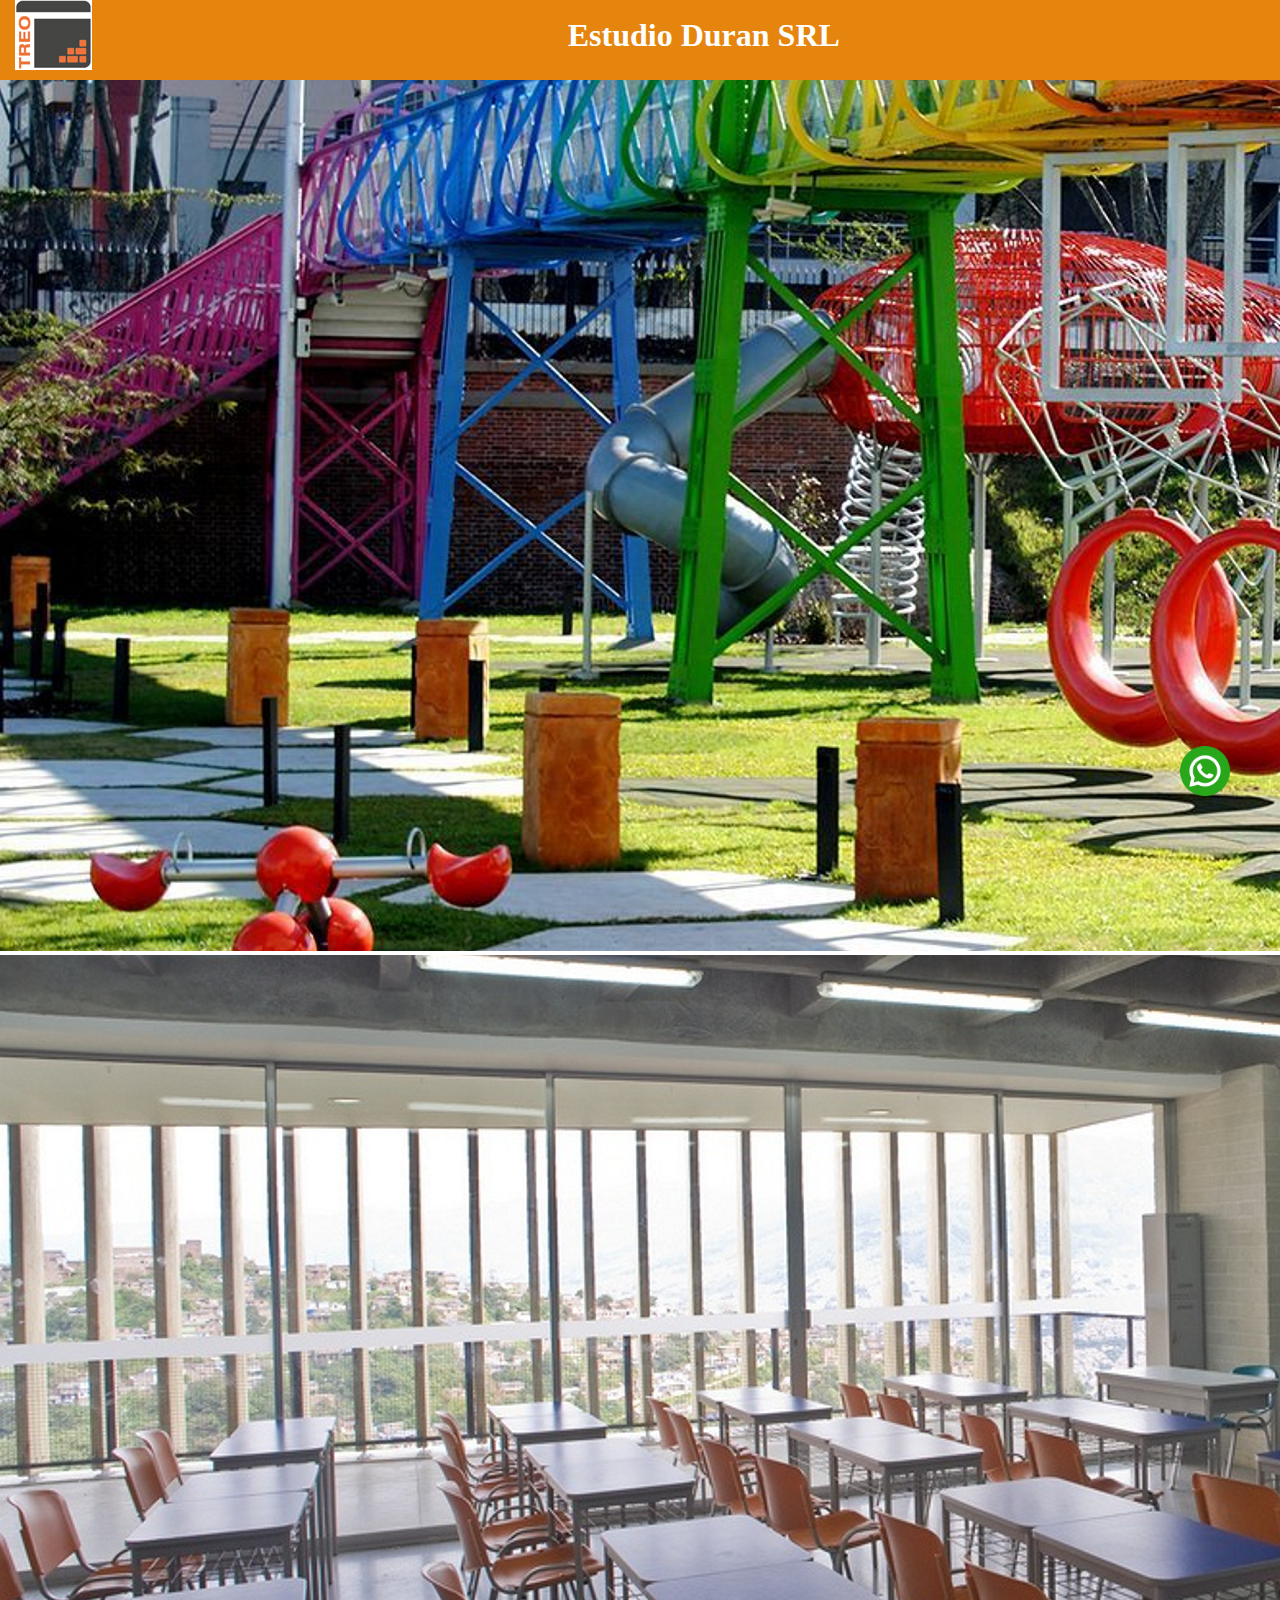
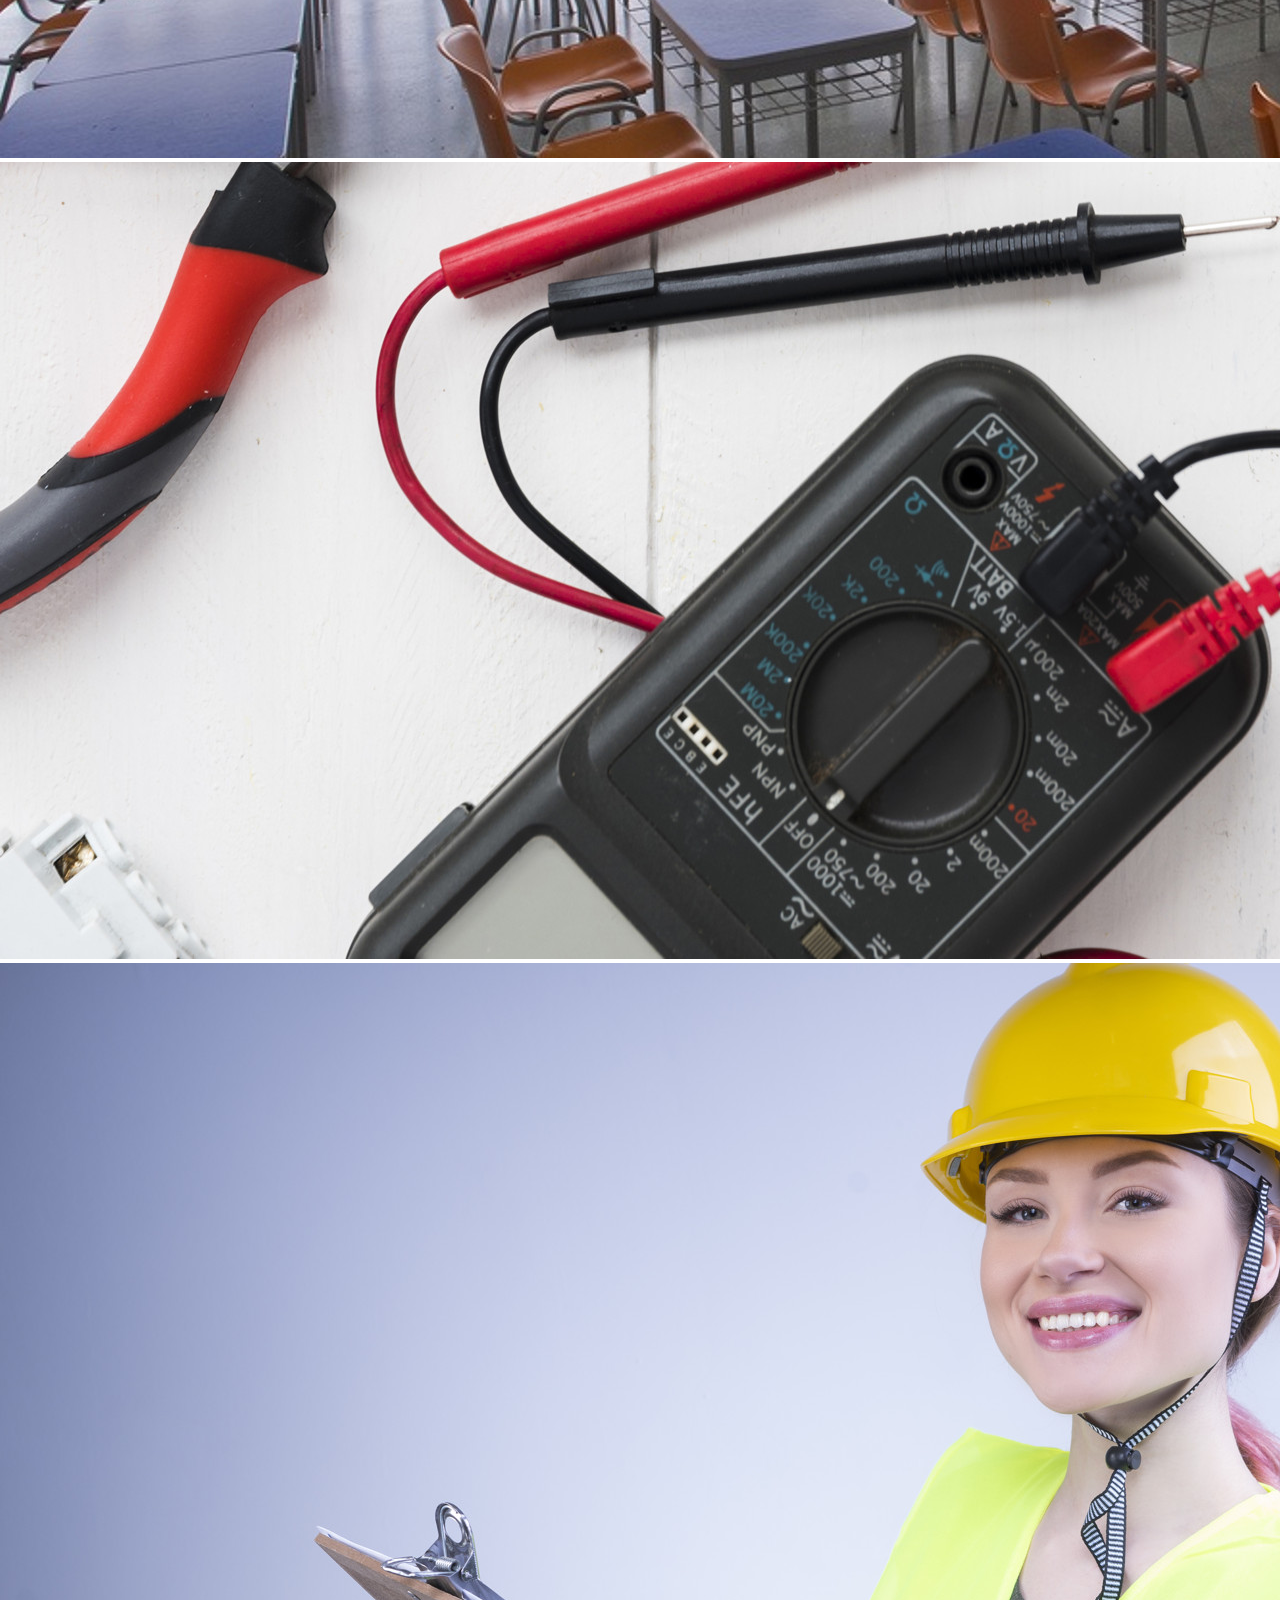
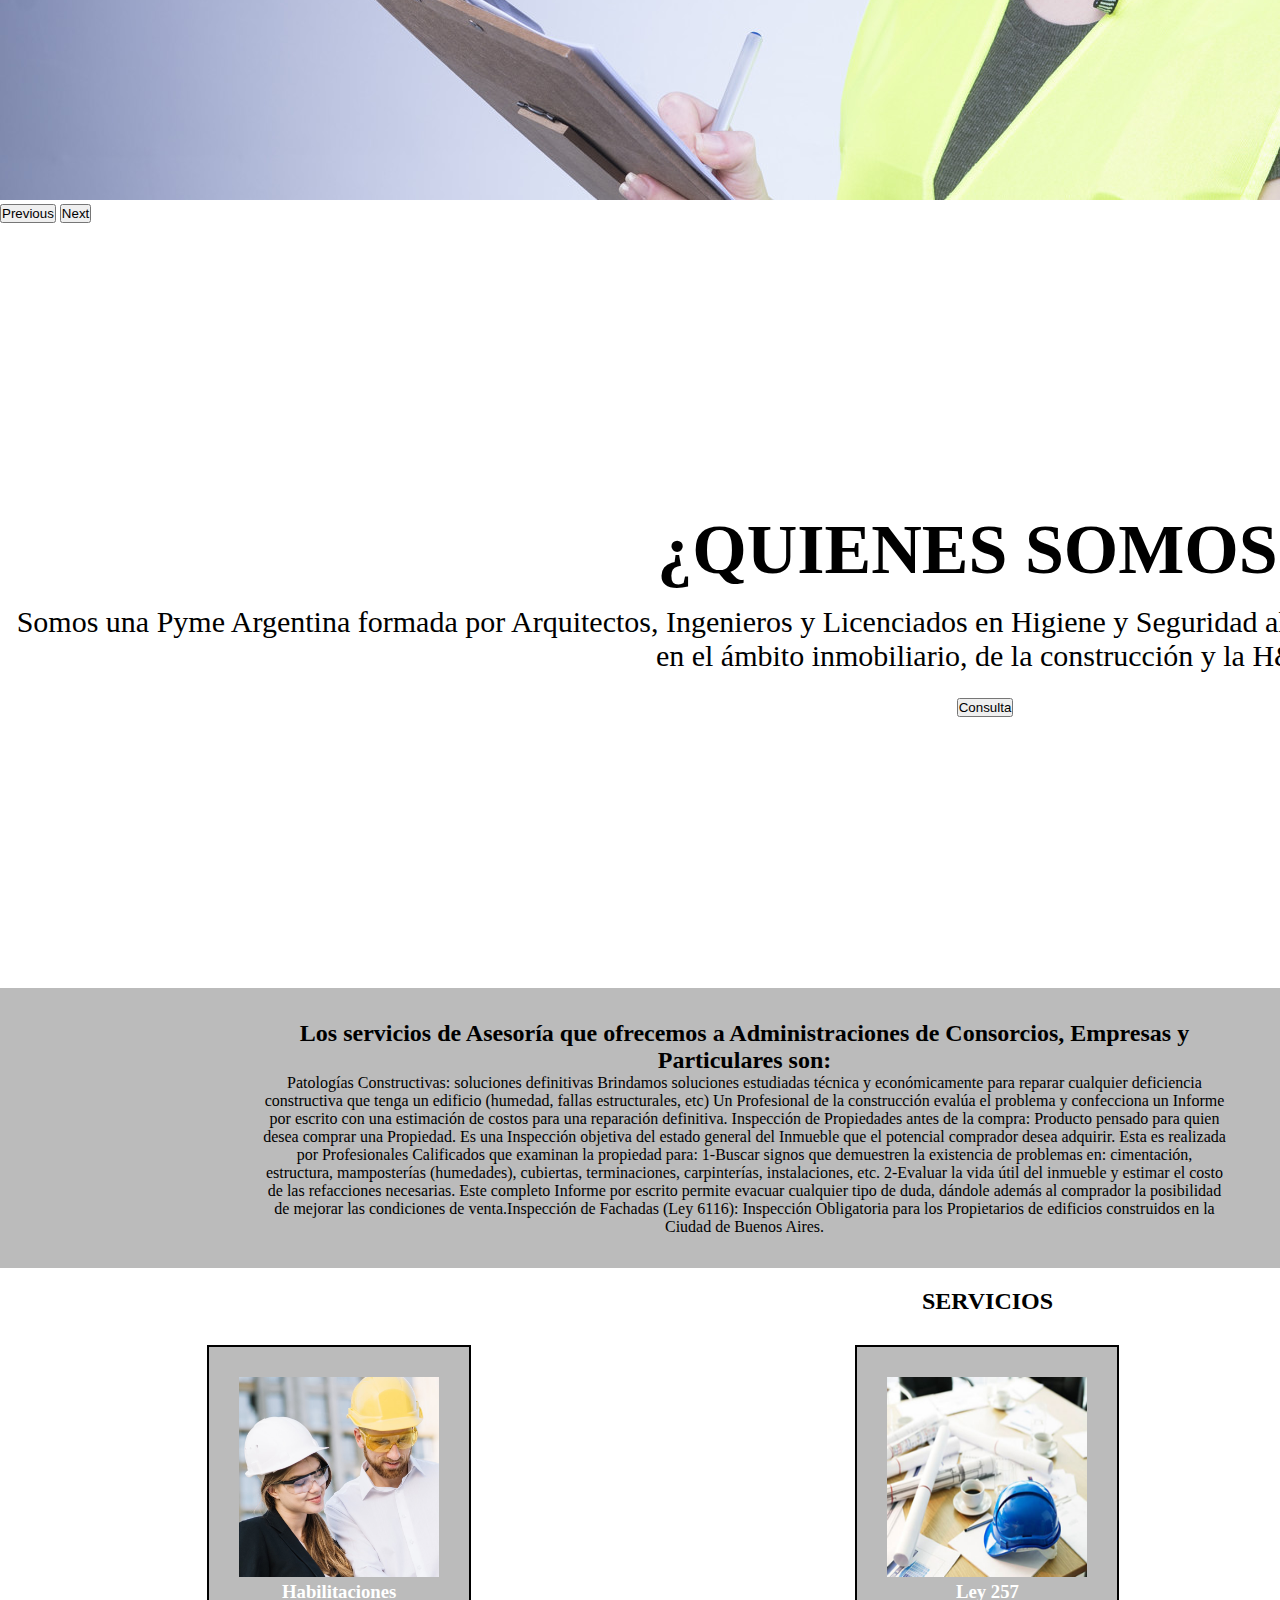
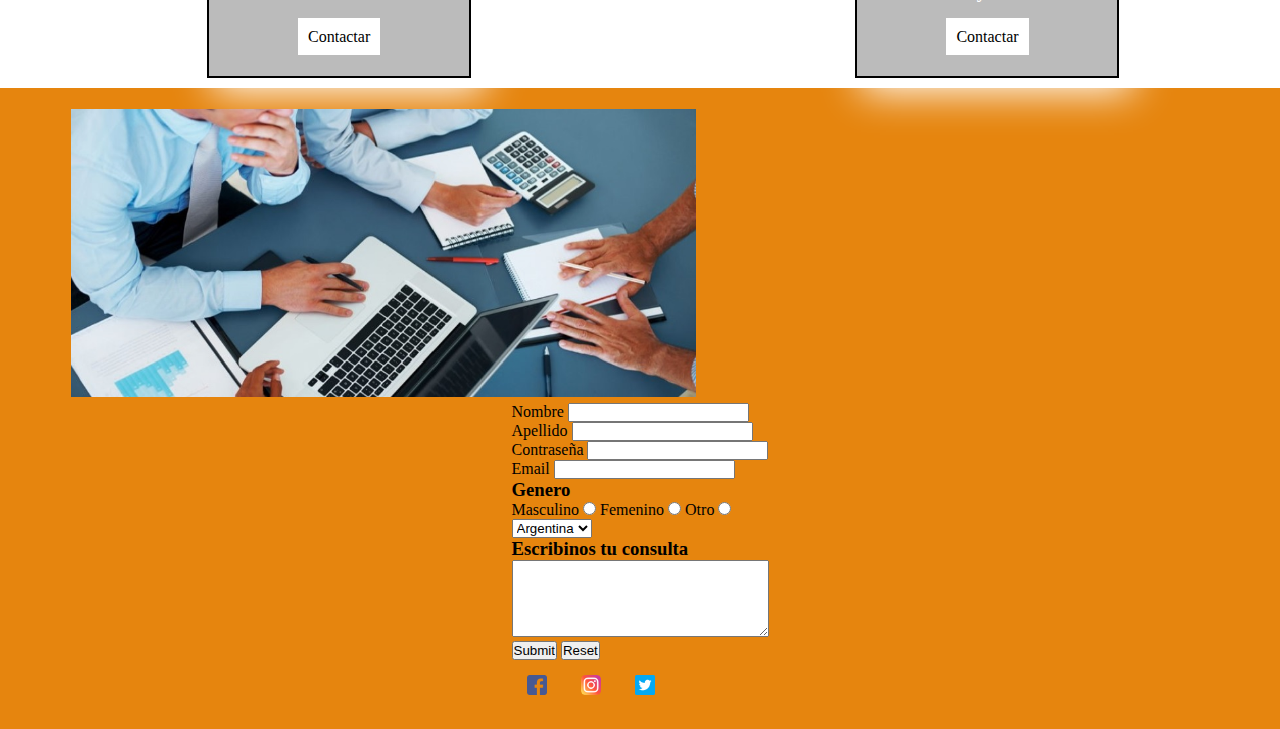
<file: index.html>
<!DOCTYPE html>
<html lang="en">
<head>
    <meta charset="UTF-8">
    <meta http-equiv="X-UA-Compatible" content="IE=edge" <meta name="viewport"
        content="width=device-width, initial-scale=1.0">
    <!--BOOTSTRAP -->
    <link href="https://cdn.jsdelivr.net/npm/bootstrap@5.0.2/dist/css/bootstrap.min.css" rel="stylesheet" integrity="sha384-EVSTQN3/azprG1Anm3QDgpJLIm9Nao0Yz1ztcQTwFspd3yD65VohhpuuCOmLASjC" crossorigin="anonymous">
    <link rel="stylesheet" href="./css/style.css">
    <!--STYLE-->
    <title>Estudio Duran</title>
</head>
<body>
    <div class="grid-container">
    <script src="https://cdn.jsdelivr.net/npm/bootstrap@5.0.2/dist/js/bootstrap.bundle.min.js" integrity="sha384-MrcW6ZMFYlzcLA8Nl+NtUVF0sA7MsXsP1UyJoMp4YLEuNSfAP+JcXn/tWtIaxVXM" crossorigin="anonymous"></script>
    <header>
        <div>
            <img src="./img/logo.gif" alt="">
        </div>
        <div>
            <h1>Estudio Duran SRL</h1>
        </div>
        <nav>
            <!-- Listas desordenadas-->
            <ul>
                <li><a href="./index.html">HOME</a></li>
                <li><a href="./pages/nosotros.html">QUIENES SOMOS</a></li>
                <li><a href="./pages/proyectos.html">PROYECTOS</a></li>
                <li><a href="./pages/servicios.html">SERVICIOS</a></li>
                <!-- Enlace interno -->
                <li><a href="#contacto">CONTACTAR</a></li>
            </ul>
        </nav>
    </header>
    <main>
        <section>
            <div id="carouselExampleControls" class="carousel slide" data-bs-ride="carousel">
                <div class="carousel-inner">
                    <div class="carousel-item active">
                        <img src="./img/jue.jpg" class="d-block w-100" alt="...">
                    </div>
                    <div class="carousel-item">
                        <img src="./img/esc.jpg" class="d-block w-100" alt="...">
                    </div>
                    <div class="carousel-item">
                        <img src="./img/ele.jpg" class="d-block w-100" alt="...">
                    </div>
                    <div class="carousel-item">
                        <img src="./img/hs.jpg" class="d-block w-100" alt="...">
                    </div>
                </div>
                <button class="carousel-control-prev" type="button" data-bs-target="#carouselExampleControls"
                    data-bs-slide="prev">
                    <span class="carousel-control-prev-icon" aria-hidden="true"></span>
                    <span class="visually-hidden">Previous</span>
                </button>
                <button class="carousel-control-next" type="button" data-bs-target="#carouselExampleControls"
                    data-bs-slide="next">
                    <span class="carousel-control-next-icon" aria-hidden="true"></span>
                    <span class="visually-hidden">Next</span>
                </button>
            </div>
        </section>
        <section class="hero">
            <h2>¿QUIENES SOMOS?</h2>
            <p>Somos una Pyme Argentina formada por Arquitectos, Ingenieros y Licenciados en Higiene y Seguridad
                altamente capacitados que brinda Asesoramiento Técnico en el ámbito inmobiliario, de la construcción y
                la H&S</p>
                <button type="button" class="btn btn-secondary">Consulta</button>
        </section>
        
        <section class="bienvenidos">
            <div>
                <h2>Los servicios de Asesoría que ofrecemos a Administraciones de Consorcios, Empresas y Particulares
                    son:</h2>
                <p>Patologías Constructivas: soluciones definitivas Brindamos soluciones estudiadas técnica y
                    económicamente para reparar cualquier deficiencia constructiva que tenga un edificio (humedad,
                    fallas estructurales, etc) Un Profesional de la construcción evalúa el problema y confecciona un
                    Informe por escrito con una estimación de costos para una reparación definitiva. Inspección de
                    Propiedades antes de la compra: Producto pensado para quien desea comprar una Propiedad. Es una
                    Inspección objetiva del estado general del Inmueble que el potencial comprador desea adquirir. Esta
                    es realizada por Profesionales Calificados que examinan la propiedad para: 1-Buscar signos que
                    demuestren la existencia de problemas en: cimentación, estructura, mamposterías (humedades),
                    cubiertas, terminaciones, carpinterías, instalaciones, etc. 2-Evaluar la vida útil del inmueble y
                    estimar el costo de las refacciones necesarias. Este completo Informe por escrito permite evacuar
                    cualquier tipo de duda, dándole además al comprador la posibilidad de mejorar las condiciones de
                    venta.Inspección de Fachadas (Ley 6116): Inspección Obligatoria para los Propietarios de edificios
                    construidos en la Ciudad de Buenos Aires.</p>
            </div>
            <img src="./img/imagen8.png" alt="">
        </section>
        <section class="productos">
            <h2>SERVICIOS</h2>
            <div>
                <div>
                    <img src="./img/arquitectos.jpg" alt="">
                    <h3>Habilitaciones</h3>
                    <a href="" class="boton">Contactar</a>
                </div>
                <div>
                    <img src="./img/planosycasco.png" alt="">
                    <h3>Ley 257</h3>
                    <a href="" class="boton">Contactar</a>
                </div>
                <div>
                    <img src="./img/multimetro.jpg" alt="">
                    <h3>Refacciones</h3>
                    <a href="" class="boton">Contactar</a>
                </div>
            </div>
        </section>
    </main>
    <div class="position">
        <a href="https://web.whatsapp.com/" target="_blank"><img src="./img/whatsapp.png" alt=""></a>
    </div>
    </div>        

    <footer id="contacto">
        <img src="./img/consu.jpg" alt="">
        <iframe src="https://www.google.com/maps/embed?pb=!1m18!1m12!1m3!1d3282.9933328574602!2d-58.45357702485932!3d-34.62960877294501!2m3!1f0!2f0!3f0!3m2!1i1024!2i768!4f13.1!3m3!1m2!1s0x95bcca302c340001%3A0xa04773805af5455b!2sGrupo%20TREO!5e0!3m2!1ses-419!2sar!4v1687968694118!5m2!1ses-419!2sar"
                    width="400" height="300" style="border:0;" allowfullscreen="" loading="lazy"
                    referrerpolicy="no-referrer-when-downgrade">
        </iframe>
        <div>
            <form action="" method="" enctype="" </form>
                <div>
                    <label for="">Nombre</label>
                    <input type="text" name="nombre" id="nombre">
                </div>
                <div>
                    <label for="">Apellido</label>
                    <input type="text" name="apellido" id="apellido">
                </div>
                <div>
                    <label for="">Contraseña</label>
                    <input type="password" name="contrasena" id="">
                </div>
                <div>
                    <label for="">Email</label>
                    <input type="email" name="email" id="email">
                </div>
                <div>
                    <h3>Genero</h3>
                    <div>
                        <label for="masculino">Masculino</label>
                        <input type="radio" name="Genero">
                        <label for="femenino">Femenino</label>
                        <input type="radio" name="Genero">
                        <label for="otro">Otro</label>
                        <input type="radio" name="Genero">
                    </div>
                </div>
                <div>
                    <select name="" id="">Pais
                        <option value="">Argentina</option>
                        <option value="">Colombia</option>
                        <option value="">España</option>
                    </select>
                </div>
                <div>
                    <h3>Escribinos tu consulta</h3>
                    <textarea name="" id="" cols="30" rows="5"></textarea>
                </div>
                <div>
                    <input type="submit">
                    <input type="reset">
        </div>
        <div >
            <a href="https://www.facebook.com/" target="_blank"><img src="./img/facebook.png" alt="Logo Facebook"></a>
            <a href="https://www.instagram.com/" target="_blank"><img src="./img/instagram.png"
                    alt="Logo Instagram"></a>
            <a href="https://twitter.com/?logout=1687968330553" target="_blank"><img src="./img/twitter.png"
                    alt="Logo Twitter"></a>
        </div>
            </form>
        </div>
    </footer>
</body>
</html>
</file>
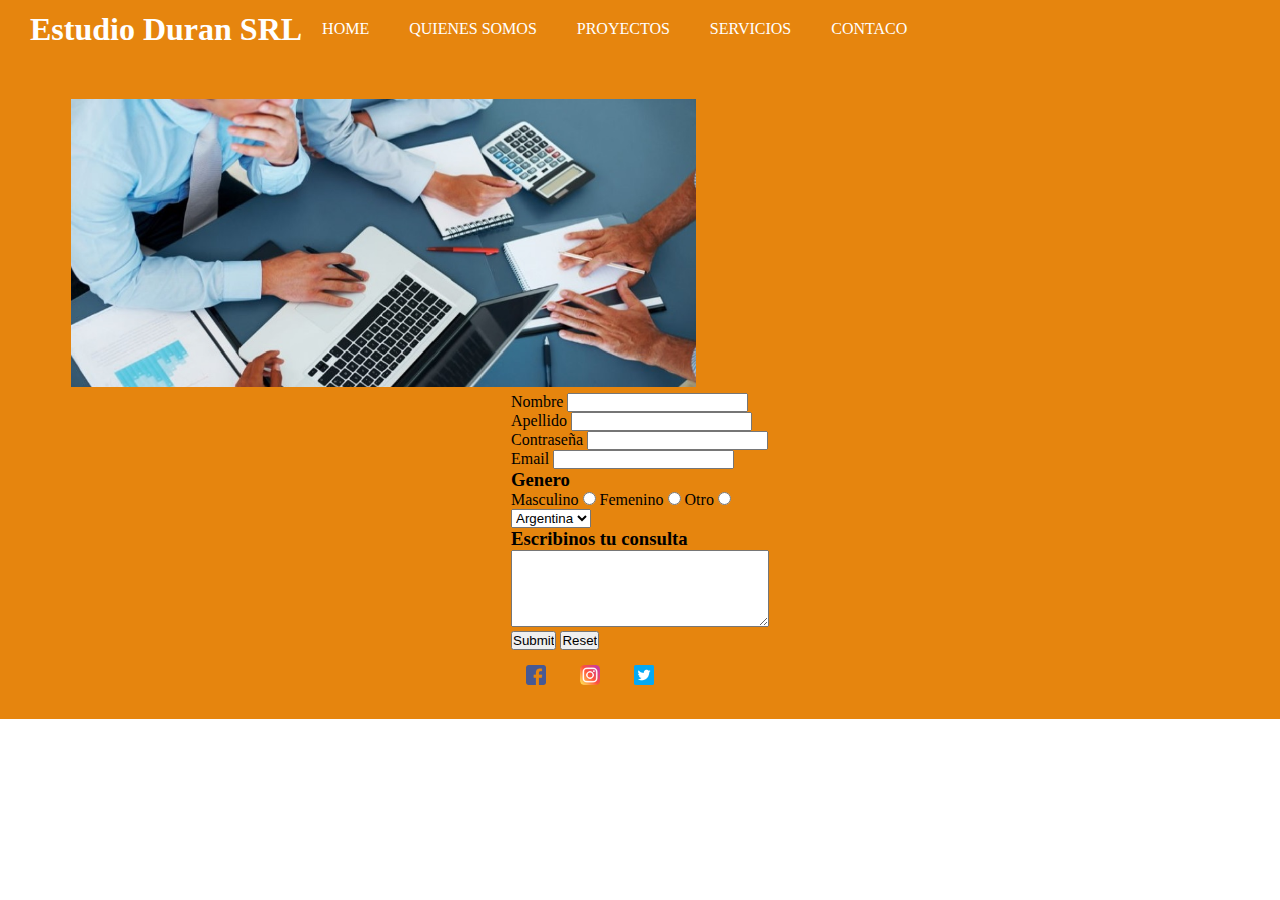
<file: pages/contacto.html>
<!DOCTYPE html>
<html lang="en">
<head>
    <meta charset="UTF-8">
    <meta http-equiv="X-UA-Compatible" content="IE=edge"
    <meta name="viewport" content="width=device-width, initial-scale=1.0">
    <link rel="stylesheet" href="../css/style.css">
    <title>Contacto</title>
</head>
<body>
    <header>
        <header>
            <h1>Estudio Duran SRL</h1>
            <nav>
                <!-- Listas desordenadas-->
                <ul>
                    <li><a href="../index.html">HOME</a></li>
                    <li><a href="./nosotros.html">QUIENES SOMOS</a></li>
                    <li><a href="./proyectos.html">PROYECTOS</a></li>
                    <li><a href="./servicios.html">SERVICIOS</a></li>
                    <li><a href="./contacto.html">CONTACO</a></li>
                </ul>
            </nav>
        </header>
        </nav>
    </header>
    <main>
        <footer id="contacto">
            <img src="../img/consu.jpg" alt="">
            <iframe src="https://www.google.com/maps/embed?pb=!1m18!1m12!1m3!1d3282.9933328574602!2d-58.45357702485932!3d-34.62960877294501!2m3!1f0!2f0!3f0!3m2!1i1024!2i768!4f13.1!3m3!1m2!1s0x95bcca302c340001%3A0xa04773805af5455b!2sGrupo%20TREO!5e0!3m2!1ses-419!2sar!4v1687968694118!5m2!1ses-419!2sar"
                        width="400" height="300" style="border:0;" allowfullscreen="" loading="lazy"
                        referrerpolicy="no-referrer-when-downgrade">
            </iframe>
            <div>
                <form action="" method="" enctype="" </form>
                    <div>
                        <label for="">Nombre</label>
                        <input type="text" name="nombre" id="nombre">
                    </div>
                    <div>
                        <label for="">Apellido</label>
                        <input type="text" name="apellido" id="apellido">
                    </div>
                    <div>
                        <label for="">Contraseña</label>
                        <input type="password" name="contrasena" id="">
                    </div>
                    <div>
                        <label for="">Email</label>
                        <input type="email" name="email" id="email">
                    </div>
                    <div>
                        <h3>Genero</h3>
                        <div>
                            <label for="masculino">Masculino</label>
                            <input type="radio" name="Genero">
                            <label for="femenino">Femenino</label>
                            <input type="radio" name="Genero">
                            <label for="otro">Otro</label>
                            <input type="radio" name="Genero">
                        </div>
                    </div>
                    <div>
                        <select name="" id="">Pais
                            <option value="">Argentina</option>
                            <option value="">Colombia</option>
                            <option value="">España</option>
                        </select>
                    </div>
                    <div>
                        <h3>Escribinos tu consulta</h3>
                        <textarea name="" id="" cols="30" rows="5"></textarea>
                    </div>
                    <div>
                        <input type="submit">
                        <input type="reset">
            </div>
            <div >
                <a href="https://www.facebook.com/" target="_blank"><img src="../img/facebook.png" alt="Logo Facebook"></a>
                <a href="https://www.instagram.com/" target="_blank"><img src="../img/instagram.png"
                        alt="Logo Instagram"></a>
                <a href="https://twitter.com/?logout=1687968330553" target="_blank"><img src="../img/twitter.png"
                        alt="Logo Twitter"></a>
            </div>
                </form>
            </div>
        </footer>
</body>
</html>
</file>
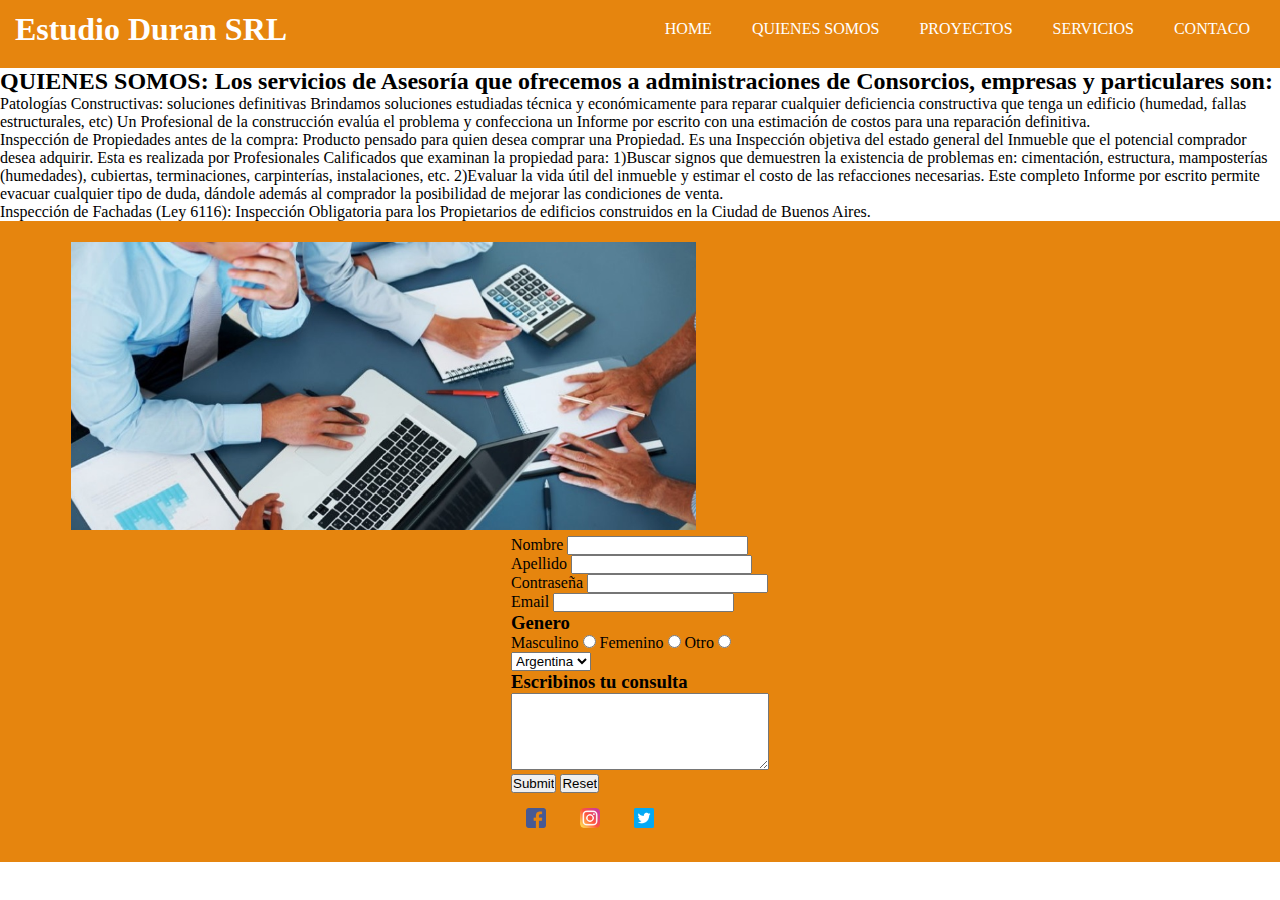
<file: pages/nosotros.html>
<!DOCTYPE html>
<html lang="en">
<head>
    <meta charset="UTF-8">
    <meta name="viewport" content="width=device-width, initial-scale=1.0">
    <link rel="stylesheet" href="../css/style.css">
    <title>QUIENES SOMOS</title>
</head>
<body>
    <header>
        <h1>Estudio Duran SRL</h1>
        <nav>
            <!-- Listas desordenadas-->
            <ul>
                <li><a href="../index.html">HOME</a></li>
                <li><a href="./nosotros.html">QUIENES SOMOS</a></li>
                <li><a href="./proyectos.html">PROYECTOS</a></li>
                <li><a href="./servicios.html">SERVICIOS</a></li>
                <li><a href="./contacto.html">CONTACO</a></li>
            </ul>
        </nav>
    </header>
    <main>
        <section>
            <h2>
                QUIENES SOMOS: Los servicios de Asesoría que ofrecemos a administraciones de Consorcios, empresas y particulares son:
            </h2>
            <p>
                Patologías Constructivas: soluciones definitivas Brindamos soluciones estudiadas técnica y económicamente para reparar cualquier deficiencia constructiva que tenga un edificio (humedad, fallas estructurales, etc) Un Profesional de la construcción evalúa el problema y confecciona un Informe por escrito con una estimación de costos para una reparación definitiva. 
            </p>
            <p>
                Inspección de Propiedades antes de la compra: Producto pensado para quien desea comprar una Propiedad. Es una Inspección objetiva del estado general del Inmueble que el potencial comprador desea adquirir. Esta es realizada por Profesionales Calificados que examinan la propiedad para: 1)Buscar signos que demuestren la existencia de problemas en: cimentación, estructura, mamposterías (humedades), cubiertas, terminaciones, carpinterías, instalaciones, etc. 2)Evaluar la vida útil del inmueble y estimar el costo de las refacciones necesarias. Este completo Informe por escrito permite evacuar cualquier tipo de duda, dándole además al comprador la posibilidad de mejorar las condiciones de venta.
            </p>
            <p>
                Inspección de Fachadas (Ley 6116): Inspección Obligatoria para los Propietarios de edificios construidos en la Ciudad de Buenos Aires.
            </p>    
        </section>
    </main>
    <footer id="contacto">
        <img src="../img/consu.jpg" alt="">
        <iframe src="https://www.google.com/maps/embed?pb=!1m18!1m12!1m3!1d3282.9933328574602!2d-58.45357702485932!3d-34.62960877294501!2m3!1f0!2f0!3f0!3m2!1i1024!2i768!4f13.1!3m3!1m2!1s0x95bcca302c340001%3A0xa04773805af5455b!2sGrupo%20TREO!5e0!3m2!1ses-419!2sar!4v1687968694118!5m2!1ses-419!2sar"
                    width="400" height="300" style="border:0;" allowfullscreen="" loading="lazy"
                    referrerpolicy="no-referrer-when-downgrade">
        </iframe>
        <div>
            <form action="" method="" enctype="" </form>
                <div>
                    <label for="">Nombre</label>
                    <input type="text" name="nombre" id="nombre">
                </div>
                <div>
                    <label for="">Apellido</label>
                    <input type="text" name="apellido" id="apellido">
                </div>
                <div>
                    <label for="">Contraseña</label>
                    <input type="password" name="contrasena" id="">
                </div>
                <div>
                    <label for="">Email</label>
                    <input type="email" name="email" id="email">
                </div>
                <div>
                    <h3>Genero</h3>
                    <div>
                        <label for="masculino">Masculino</label>
                        <input type="radio" name="Genero">
                        <label for="femenino">Femenino</label>
                        <input type="radio" name="Genero">
                        <label for="otro">Otro</label>
                        <input type="radio" name="Genero">
                    </div>
                </div>
                <div>
                    <select name="" id="">Pais
                        <option value="">Argentina</option>
                        <option value="">Colombia</option>
                        <option value="">España</option>
                    </select>
                </div>
                <div>
                    <h3>Escribinos tu consulta</h3>
                    <textarea name="" id="" cols="30" rows="5"></textarea>
                </div>
                <div>
                    <input type="submit">
                    <input type="reset">
        </div>
        <div >
            <a href="https://www.facebook.com/" target="_blank"><img src="../img/facebook.png" alt="Logo Facebook"></a>
            <a href="https://www.instagram.com/" target="_blank"><img src="../img/instagram.png"
                    alt="Logo Instagram"></a>
            <a href="https://twitter.com/?logout=1687968330553" target="_blank"><img src="../img/twitter.png"
                    alt="Logo Twitter"></a>
        </div>
            </form>
        </div>
    </footer>
</body>
</html>
</file>
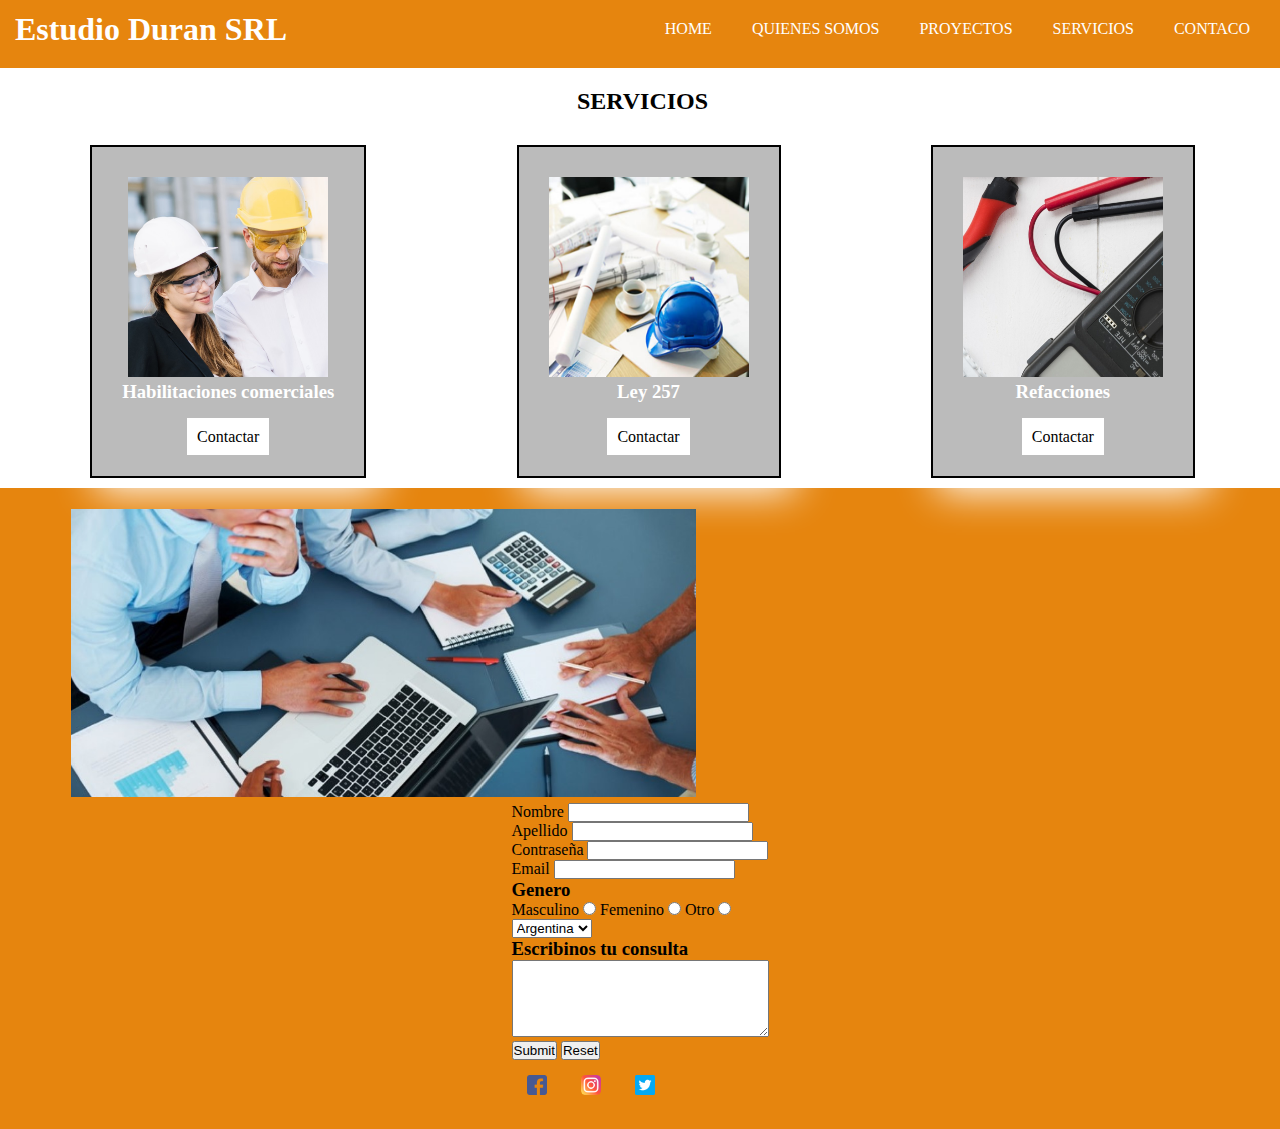
<file: pages/proyectos.html>
<!DOCTYPE html>
<html lang="en">
<head>
    <meta charset="UTF-8">
    <meta name="viewport" content="width=device-width, initial-scale=1.0">
    <link rel="stylesheet" href="../css/style.css">
    <title>PROYECTOS</title>
</head>
<body>
    <header>
        <h1>Estudio Duran SRL</h1>
        <nav>
            <!-- Listas desordenadas-->
            <ul>
                <li><a href="../index.html">HOME</a></li>
                <li><a href="./nosotros.html">QUIENES SOMOS</a></li>
                <li><a href="./proyectos.html">PROYECTOS</a></li>
                <li><a href="./servicios.html">SERVICIOS</a></li>
                <li><a href="./contacto.html">CONTACO</a></li>
            </ul>
        </nav>
    </header>
    <main>
        <section class="productos">
            <h2>SERVICIOS</h2>
            <div>
                <div>
                    <img src="../img/arquitectos.jpg" alt="">
                    <h3>Habilitaciones comerciales</h3>
                    <a href=""class="boton">Contactar</a>
                </div>
                <div>
                    <img src="../img/planosycasco.png" alt="">
                    <h3>Ley 257</h3>
                    <a href=""class="boton">Contactar</a>
                </div>
                <div>
                    <img src="../img/multimetro.jpg" alt="">
                    <h3>Refacciones</h3>
                    <a href=""class="boton">Contactar</a>
                </div>
            </div>
        </section>
    </main>
    <footer id="contacto">
        <img src="../img/consu.jpg" alt="">
        <iframe src="https://www.google.com/maps/embed?pb=!1m18!1m12!1m3!1d3282.9933328574602!2d-58.45357702485932!3d-34.62960877294501!2m3!1f0!2f0!3f0!3m2!1i1024!2i768!4f13.1!3m3!1m2!1s0x95bcca302c340001%3A0xa04773805af5455b!2sGrupo%20TREO!5e0!3m2!1ses-419!2sar!4v1687968694118!5m2!1ses-419!2sar"
                    width="400" height="300" style="border:0;" allowfullscreen="" loading="lazy"
                    referrerpolicy="no-referrer-when-downgrade">
        </iframe>
        <div>
            <form action="" method="" enctype="" </form>
                <div>
                    <label for="">Nombre</label>
                    <input type="text" name="nombre" id="nombre">
                </div>
                <div>
                    <label for="">Apellido</label>
                    <input type="text" name="apellido" id="apellido">
                </div>
                <div>
                    <label for="">Contraseña</label>
                    <input type="password" name="contrasena" id="">
                </div>
                <div>
                    <label for="">Email</label>
                    <input type="email" name="email" id="email">
                </div>
                <div>
                    <h3>Genero</h3>
                    <div>
                        <label for="masculino">Masculino</label>
                        <input type="radio" name="Genero">
                        <label for="femenino">Femenino</label>
                        <input type="radio" name="Genero">
                        <label for="otro">Otro</label>
                        <input type="radio" name="Genero">
                    </div>
                </div>
                <div>
                    <select name="" id="">Pais
                        <option value="">Argentina</option>
                        <option value="">Colombia</option>
                        <option value="">España</option>
                    </select>
                </div>
                <div>
                    <h3>Escribinos tu consulta</h3>
                    <textarea name="" id="" cols="30" rows="5"></textarea>
                </div>
                <div>
                    <input type="submit">
                    <input type="reset">
        </div>
        <div >
            <a href="https://www.facebook.com/" target="_blank"><img src="../img/facebook.png" alt="Logo Facebook"></a>
            <a href="https://www.instagram.com/" target="_blank"><img src="../img/instagram.png"
                    alt="Logo Instagram"></a>
            <a href="https://twitter.com/?logout=1687968330553" target="_blank"><img src="../img/twitter.png"
                    alt="Logo Twitter"></a>
        </div>
            </form>
        </div>
    </footer>
</body>
</html>
</file>
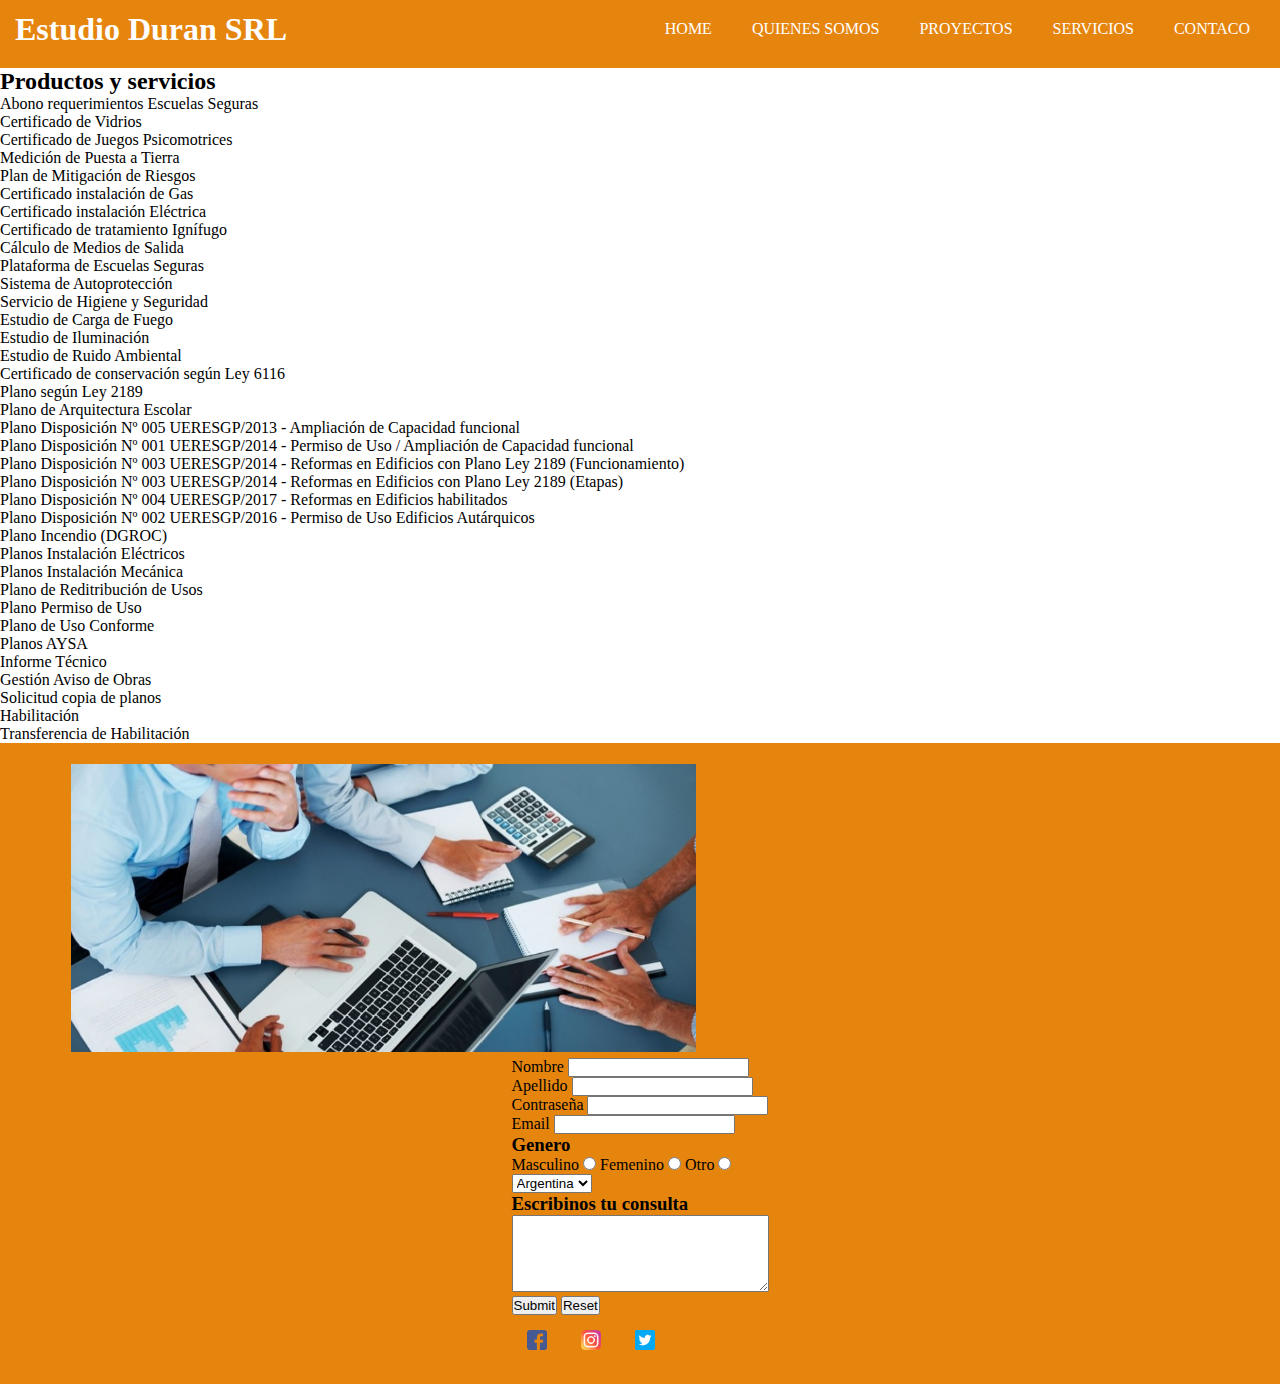
<file: pages/servicios.html>
<!DOCTYPE html>
<html lang="en">
<head>
    <meta charset="UTF-8">
    <meta name="viewport" content="width=device-width, initial-scale=1.0">
    <link rel="stylesheet" href="../css/style.css">
    <title>SERVICIOS</title>
</head>
<body>
    <header>
        <h1>Estudio Duran SRL</h1>
        <nav>
            <!-- Listas desordenadas-->
            <ul>
                <li><a href="../index.html">HOME</a></li>
                <li><a href="./nosotros.html">QUIENES SOMOS</a></li>
                <li><a href="./proyectos.html">PROYECTOS</a></li>
                <li><a href="./servicios.html">SERVICIOS</a></li>
                <li><a href="./contacto.html">CONTACO</a></li>
            </ul>
        </nav>
    </header>
    <main>
        <section>
            <h2>
                Productos y servicios
            </h2>
            <li>Abono requerimientos Escuelas Seguras</li>
            <li>Certificado de Vidrios</li>
            <li>Certificado de Juegos Psicomotrices</li>
            <li>Medición de Puesta a Tierra</li>
            <li>Plan de Mitigación de Riesgos</li>
            <li>Certificado instalación de Gas</li>
            <li>Certificado instalación Eléctrica</li>
            <li>Certificado de tratamiento Ignífugo</li>
            <li>Cálculo de Medios de Salida</li>
            <li>Plataforma de Escuelas Seguras</li>
            <li>Sistema de Autoprotección</li>
            <li>Servicio de Higiene y Seguridad</li>
            <li>Estudio de Carga de Fuego</li>
            <li>Estudio de Iluminación</li>
            <li>Estudio de Ruido Ambiental</li>
            <li>Certificado de conservación según Ley 6116</li>
            <li>Plano según Ley 2189</li>
            <li>Plano de Arquitectura Escolar</li>
            <li>Plano Disposición Nº 005 UERESGP/2013 - Ampliación de Capacidad funcional</li>
            <li>Plano Disposición Nº 001 UERESGP/2014 - Permiso de Uso / Ampliación de Capacidad funcional</li>
            <li>Plano Disposición Nº 003 UERESGP/2014 - Reformas en Edificios con Plano Ley 2189 (Funcionamiento)</li>
            <li>Plano Disposición Nº 003 UERESGP/2014 - Reformas en Edificios con Plano Ley 2189 (Etapas)</li>
            <li>Plano Disposición Nº 004 UERESGP/2017 - Reformas en Edificios habilitados</li>
            <li>Plano Disposición Nº 002 UERESGP/2016 - Permiso de Uso Edificios Autárquicos</li>
            <li>Plano Incendio (DGROC)</li>
            <li>Planos Instalación Eléctricos</li>
            <li>Planos Instalación Mecánica</li>
            <li>Plano de Reditribución de Usos</li>
            <li>Plano Permiso de Uso</li>
            <li>Plano de Uso Conforme</li>
            <li>Planos AYSA</li>
            <li>Informe Técnico</li>
            <li>Gestión Aviso de Obras</li>
            <li>Solicitud copia de planos</li>
            <li>Habilitación</li>
            <li>Transferencia de Habilitación</li>
        </section>
    </main>
    <footer id="contacto">
        <img src="../img/consu.jpg" alt="">
        <iframe src="https://www.google.com/maps/embed?pb=!1m18!1m12!1m3!1d3282.9933328574602!2d-58.45357702485932!3d-34.62960877294501!2m3!1f0!2f0!3f0!3m2!1i1024!2i768!4f13.1!3m3!1m2!1s0x95bcca302c340001%3A0xa04773805af5455b!2sGrupo%20TREO!5e0!3m2!1ses-419!2sar!4v1687968694118!5m2!1ses-419!2sar"
                    width="400" height="300" style="border:0;" allowfullscreen="" loading="lazy"
                    referrerpolicy="no-referrer-when-downgrade">
        </iframe>
        <div>
            <form action="" method="" enctype="" </form>
                <div>
                    <label for="">Nombre</label>
                    <input type="text" name="nombre" id="nombre">
                </div>
                <div>
                    <label for="">Apellido</label>
                    <input type="text" name="apellido" id="apellido">
                </div>
                <div>
                    <label for="">Contraseña</label>
                    <input type="password" name="contrasena" id="">
                </div>
                <div>
                    <label for="">Email</label>
                    <input type="email" name="email" id="email">
                </div>
                <div>
                    <h3>Genero</h3>
                    <div>
                        <label for="masculino">Masculino</label>
                        <input type="radio" name="Genero">
                        <label for="femenino">Femenino</label>
                        <input type="radio" name="Genero">
                        <label for="otro">Otro</label>
                        <input type="radio" name="Genero">
                    </div>
                </div>
                <div>
                    <select name="" id="">Pais
                        <option value="">Argentina</option>
                        <option value="">Colombia</option>
                        <option value="">España</option>
                    </select>
                </div>
                <div>
                    <h3>Escribinos tu consulta</h3>
                    <textarea name="" id="" cols="30" rows="5"></textarea>
                </div>
                <div>
                    <input type="submit">
                    <input type="reset">
        </div>
        <div >
            <a href="https://www.facebook.com/" target="_blank"><img src="../img/facebook.png" alt="Logo Facebook"></a>
            <a href="https://www.instagram.com/" target="_blank"><img src="../img/instagram.png"
                    alt="Logo Instagram"></a>
            <a href="https://twitter.com/?logout=1687968330553" target="_blank"><img src="../img/twitter.png"
                    alt="Logo Twitter"></a>
        </div>
            </form>
        </div>
    </footer>
</body>
</html>
</file>
<file: css/style.css>
@import url('https://fonts.googleapis.com/css2?family=Poppins:ital,wght@0,100;0,300;0,600;1,800&display=swap');

/* ------------- RESET -------------*/

*{
    margin: 0px;
    padding: 0px;
    box-sizing: border-box;
}

/* ------------- HEADER -------------*/

header {
    background-color: #E6850E;
    padding: 0px 10px 10px 15px;
    position: sticky;
    top: 0;
    display: flex;
    justify-content: space-between;
    align-items: center;
    flex-wrap: wrap;
}

header div img{
    align-items: center;
    display: flex;
}

header h1{
    color: rgb(255, 255, 255);
    font-size: 50;
    font-weight: 900;
}

header nav ul{
    list-style: none;
    display: flex;
}

header nav ul li{
    margin: 20px;
}

header nav ul li a{
    text-decoration: none;
    color: rgb(255, 255, 255);
}

/* ------------- MAIN -------------*/

.grid-container{
    width: 100%;
    margin: auto;
    display: grid;
}

.hero{
    width: 100%;
    height: 85vh;
    background-image: url(../img/fondo.jpg);
    display: flex;
    justify-content: center;
    align-items: center;
    flex-direction: column;
    background-position:center ;
    background-size: cover;
    background-repeat: no-repeat;
    background-attachment:fixed;
    grid-area: header;
    color: rgb(255, 255, 255)07, 205, 205)07, 205, 205);
    text-align: center;
    flex-direction: ;
}

.hero h2{
    display: inline-block;
    font-size: 70px;
    padding: 15px;
    color: black;
}

.hero p{
    font-size: 30px;
    margin-bottom: 25px;
    color: black;
    
}

.boton{
    text-decoration: none ;
    color: white;
    background-color: black;
    padding: 10px;
}

.bienvenidos{
    display: flex;
    background-color: rgb(187, 187, 187);
    justify-content: space-evenly;
    align-items: center;
    padding: 20px;
}

.bienvenidos img{
    flex-direction: column;
    justify-content: center;
    align-items: center;
}

.bienvenidos div{
    width: 50%;
    text-align: center;

}

.productos h2{
    padding: 0% 10px 10px 15px;
    display: flex;
    justify-content: space-around;
    align-items: center;
    flex-wrap: wrap ;
    padding: 0% 10px 10px 15px;
    flex-direction: column;
    justify-content: center;
    align-items: center;
    margin: 20px;
}

.productos > div{
    padding: 0% 10px 10px 15px;
    display: flex;
    justify-content: space-around;
    align-items: center;
    flex-wrap: wrap ;
    padding: 0% 10px 10px 15px;
}

.productos div div{
    border: 2px solid black;
    text-align: center;
    background-color:  rgb(187, 187, 187);
    color: white;
    box-shadow: 10px 10px 38px 4px;
    padding: 30px;
}

.productos div h3{
    margin-bottom: 25px;
}

.productos div img{
    width: 200px;
    height: 200px;
}

.productos div a{
    text-decoration: none;
    color: black;
    background-color:white;
    padding: 10px;
}

.position{
    position: fixed;
    bottom: 100px;
    right: 50px;
}

.position img{
    width: 50px;
}

/* ------------- FOOTER -------------*/

footer{
    padding: 15px;
    background-color: #E6850E;
    display: flex;
    justify-content: space-around;
    flex-wrap: wrap ;
    align-items: center;
}

footer img{
    width: 50%;
    height: 50%;
}

footer div a img{
    width: 50px;
    height: 50px;
    padding: 15px;
}

/*---- MEDIA QUERY ----*/

@media screen and (max-width:1050px){
    .grid-container{
        
    }
</file>
